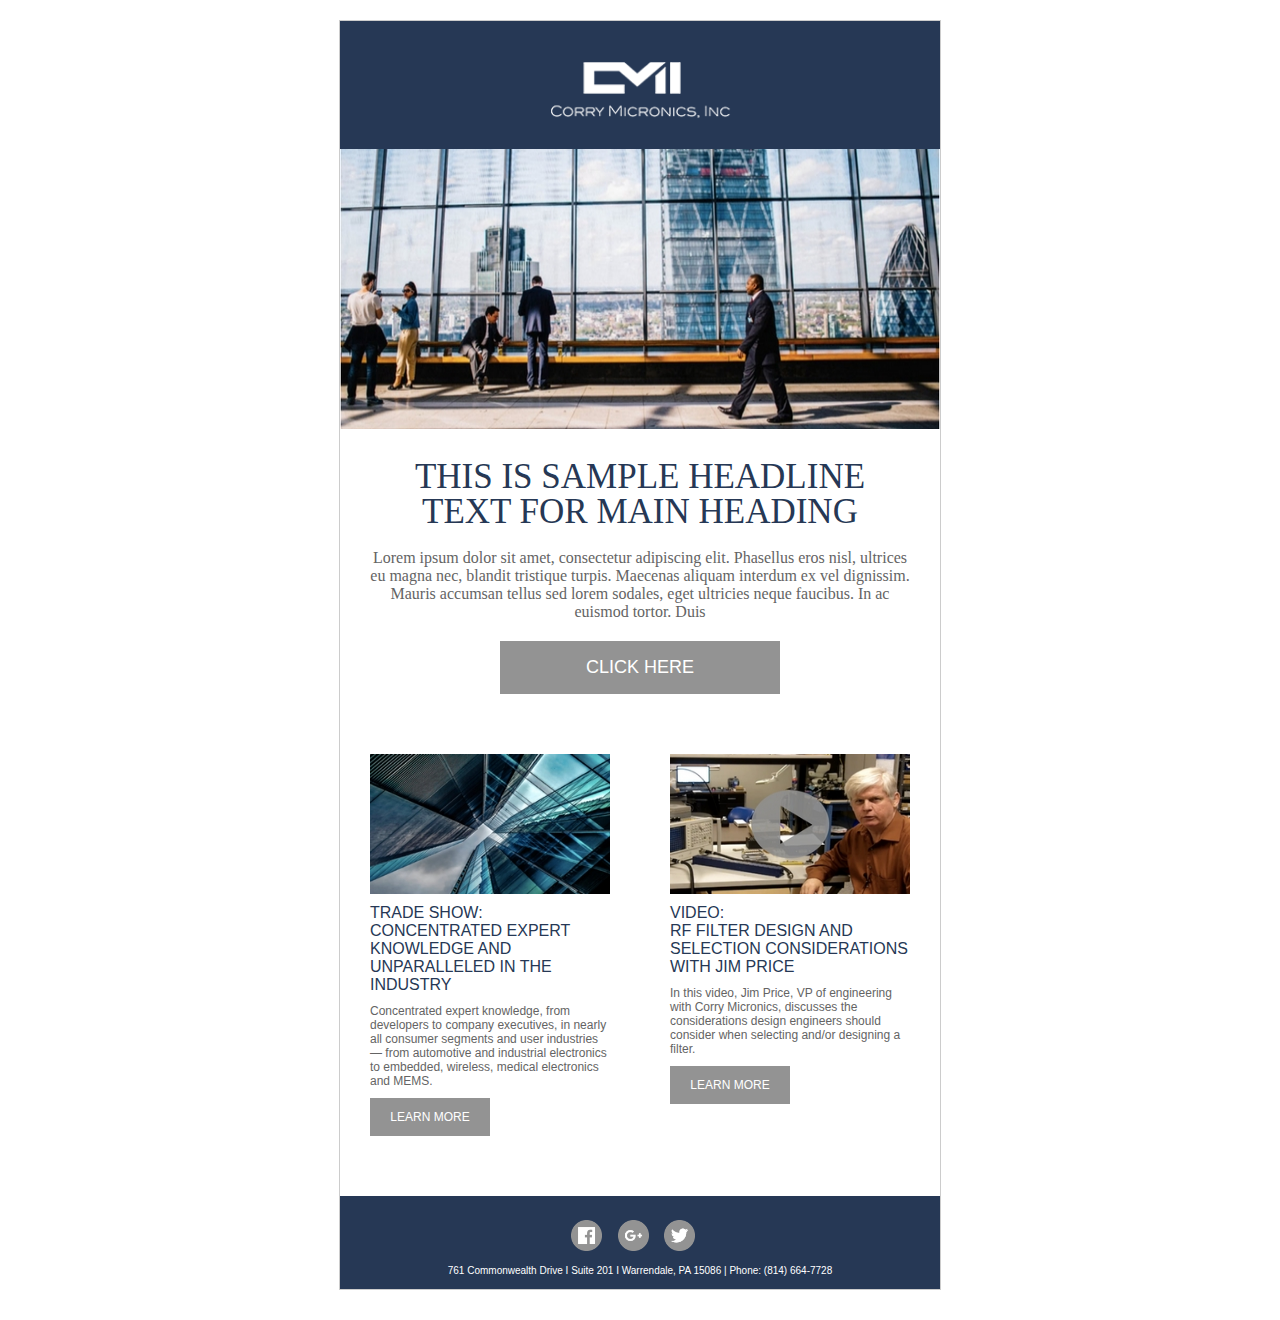
<file: cm/index.html>
<!DOCTYPE html PUBLIC "-//W3C//DTD XHTML 1.0 Transitional//EN" "http://www.w3.org/TR/xhtml1/DTD/xhtml1-transitional.dtd">
<html xmlns="http://www.w3.org/1999/xhtml">
<head>
<meta http-equiv="Content-Type" content="text/html; charset=UTF-8" />
<title>CM Email Design</title>
<meta name="viewport" content="width=device-width, initial-scale=1.0"/>
</head>
<body style="margin: 0; padding: 0;">
 <table border="0" cellpadding="0" cellspacing="0" width="100%">
  <tr>
   <td style="padding: 20px 0 30px 0;">
     <table align="center" border="0" cellpadding="0" cellspacing="0" width="600" style="border: 1px solid #cccccc;">
       <tr>
        <td align="center" bgcolor="#263855" style="padding: 40px 0 30px 0;">
        <img src="images/CM_Logo_White.png" alt="Logo" width="182" height="58" style="display: block;" />
        </td>
       </tr>
       <tr>
        <td align="center" bgcolor="#ffffff" style="padding:0;">
        <img src="images/Main_Image.jpg" alt="Main Image" width="600" height="280" style="display: block;" />
        </td>
       </tr>
       <tr>
        <td bgcolor="#ffffff" style="padding: 30px;">
          <table border="0" cellpadding="0" cellspacing="0" width="100%">
           <tr>
            <td style="text-align:center; font-size:35px; font-family:Arial Black; color:#263855; line-height:35px;">
             THIS IS SAMPLE HEADLINE TEXT FOR MAIN HEADING
            </td>
           </tr>
           <tr>
            <td style="padding: 20px 0 20px 0; text-align:center; font-size:16px; font-family: Century Gothic; color:#646464;">
             Lorem ipsum dolor sit amet, consectetur adipiscing elit. Phasellus eros nisl, ultrices eu magna nec, blandit tristique turpis. Maecenas aliquam interdum ex vel dignissim. Mauris accumsan tellus sed lorem sodales, eget ultricies neque faucibus. In ac euismod tortor. Duis
            </td>
           </tr>
           <tr>
            <td>
              <table width="100%" border="0" cellspacing="0" cellpadding="0">
                <tr>
                  <td style="font-size: 0; line-height: 0;" width="130">
                    &nbsp;
                  </td>
                  <td bgcolor="#939393" style="padding: 16px 18px 16px 18px;" align="center"><a href="#" target="_blank" style="font-size: 18px; font-family: Century Gothic, Arial, sans-serif; color: #ffffff; text-transform:uppercase; text-decoration: none; display: inline-block;">Click Here</a>
                  </td>
                  <td style="font-size: 0; line-height: 0;" width="130">
                    &nbsp;
                  </td>
                </tr>
              </table>
            </td>
           </tr>
           <tr>
            <td style="padding: 60px 0 30px 0;">
              <table border="0" cellpadding="0" cellspacing="0" width="100%">
               <tr>
                <td width="240" valign="top" >
                 <table border="0" cellpadding="0" cellspacing="0" width="100%">
                  <tr>
                   <td>
                    <img src="images/Trade_Show.jpg" alt="" width="100%" height="140" style="display: block;" />
                   </td>
                  </tr>
                  <tr>
                   <td style="padding: 10px 0 0 0; font-size:16px; color:#263855; font-family:Arial Black, Arial, sans-serif; line-height:18px; text-transform:uppercase;">
                     Trade Show:<br />
                      Concentrated expert knowledge and unparalleled in the industry
                   </td>
                  </tr>
                  <tr>
                   <td style="padding: 10px 0 0 0; font-size:12px; font-family:Century Gothic, Arial, sans-serif; color:#646464;">
                    Concentrated expert knowledge, from developers to company executives, in nearly all consumer segments and user industries — from automotive and industrial electronics to embedded, wireless, medical electronics and MEMS.
                   </td>
                  </tr>
                  <tr>
                    <td>
                      <table width="100%" border="0" cellspacing="0" cellpadding="0" style="padding-top:10px;">
                        <tr>
                          <td bgcolor="#939393" style="padding: 12px 0 12px 0;" align="center" width="120px"><a href="#" target="_blank" style="font-size: 12px; font-family: Century Gothic, Arial, sans-serif; text-transform: uppercase; color: #ffffff; text-decoration: none; display: inline-block;">Learn More</a>
                          </td>
                          <td style="font-size: 0; line-height: 0;" width="120">
                            &nbsp;
                          </td>
                        </tr>
                      </table>
                    </td>
                  </tr>
                 </table>
                </td>
                <td style="font-size: 0; line-height: 0;" width="60">
                 &nbsp;
                </td>
                <td width="240" valign="top">
                 <table border="0" cellpadding="0" cellspacing="0" width="100%">
                  <tr>
                   <td>
                    <img src="images/Video.jpg" alt="" width="100%" height="140" style="display: block;" />
                   </td>
                  </tr>
                  <tr>
                   <td style="padding: 10px 0 0 0; font-size:16px; color:#263855; font-family:Arial Black, Arial, sans-serif; line-height:18px; text-transform:uppercase;">
                    Video:<br />
                    RF Filter Design And Selection Considerations with Jim Price
                   </td>
                  </tr>
                  <tr>
                   <td style="padding: 10px 0 0 0; font-size:12px; font-family:Century Gothic, Arial, sans-serif; color:#646464;">
                    In this video, Jim Price, VP of engineering with Corry Micronics, discusses the considerations design engineers should consider when selecting and/or designing a filter.
                   </td>
                  </tr>
                  <tr>
                    <td>
                      <table width="100%" border="0" cellspacing="0" cellpadding="0" style="padding-top:10px;">
                        <tr>
                          <td bgcolor="#939393" style="padding: 12px 0 12px 0;" align="center" width="120px"><a href="#" target="_blank" style="font-size: 12px; font-family: Century Gothic, Arial, sans-serif; text-transform: uppercase; color: #ffffff; text-decoration: none; display: inline-block;">Learn More</a>
                          </td>
                          <td style="font-size: 0; line-height: 0;" width="120">
                            &nbsp;
                          </td>
                        </tr>
                      </table>
                    </td>
                  </tr>
                 </table>
                </td>
               </tr>
          </table>
            </td>
           </tr>
        </table>
        </td>
       </tr>
       <tr>
        <td bgcolor="#263855" style="padding: 20px 30px 10px 30px;">
         <table>
           <tr>
             <td>
               <table border="0" cellpadding="0" cellspacing="0" width="100%">
                 <tr>
                 <td style="font-size: 0; line-height: 0;" width="206">
                  &nbsp;
                 </td>
                 <td width="47" valign="top">
                   <a href="#" target="_blank"><img src="images/Facebook.png" alt="facebook" width="33" height="33" style="display: block;" /></a>
                 </td>
                 <td width="47" valign="top">
                   <a href="#" target="_blank"><img src="images/Google+.png" alt="google plus" width="33" height="33" style="display: block;" /></a>
                 </td>
                 <td width="47" valign="top">
                   <a href="#" target="_blank"><img src="images/Twitter.png" alt="twitter" width="33" height="33" style="display: block;" /></a>
                 </td>
                 <td style="font-size: 0; line-height: 0;" width="206px">
                  &nbsp;
                 </td>
                 </tr>
              </table>
             </td>
           </tr>
           <tr>
             <td style="text-align:center; color:#ffffff; font-size:10px; font-family:Century Gothic, Arial, sans-serif; padding-top:10px;">
               761 Commonwealth Drive I Suite 201 I Warrendale, PA 15086 | Phone: (814) 664-7728
             </td>
           </tr>
         </table>
        </td>
       </tr>
    </table>
   </td>
  </tr>
 </table>
</body>
</html>
</file>
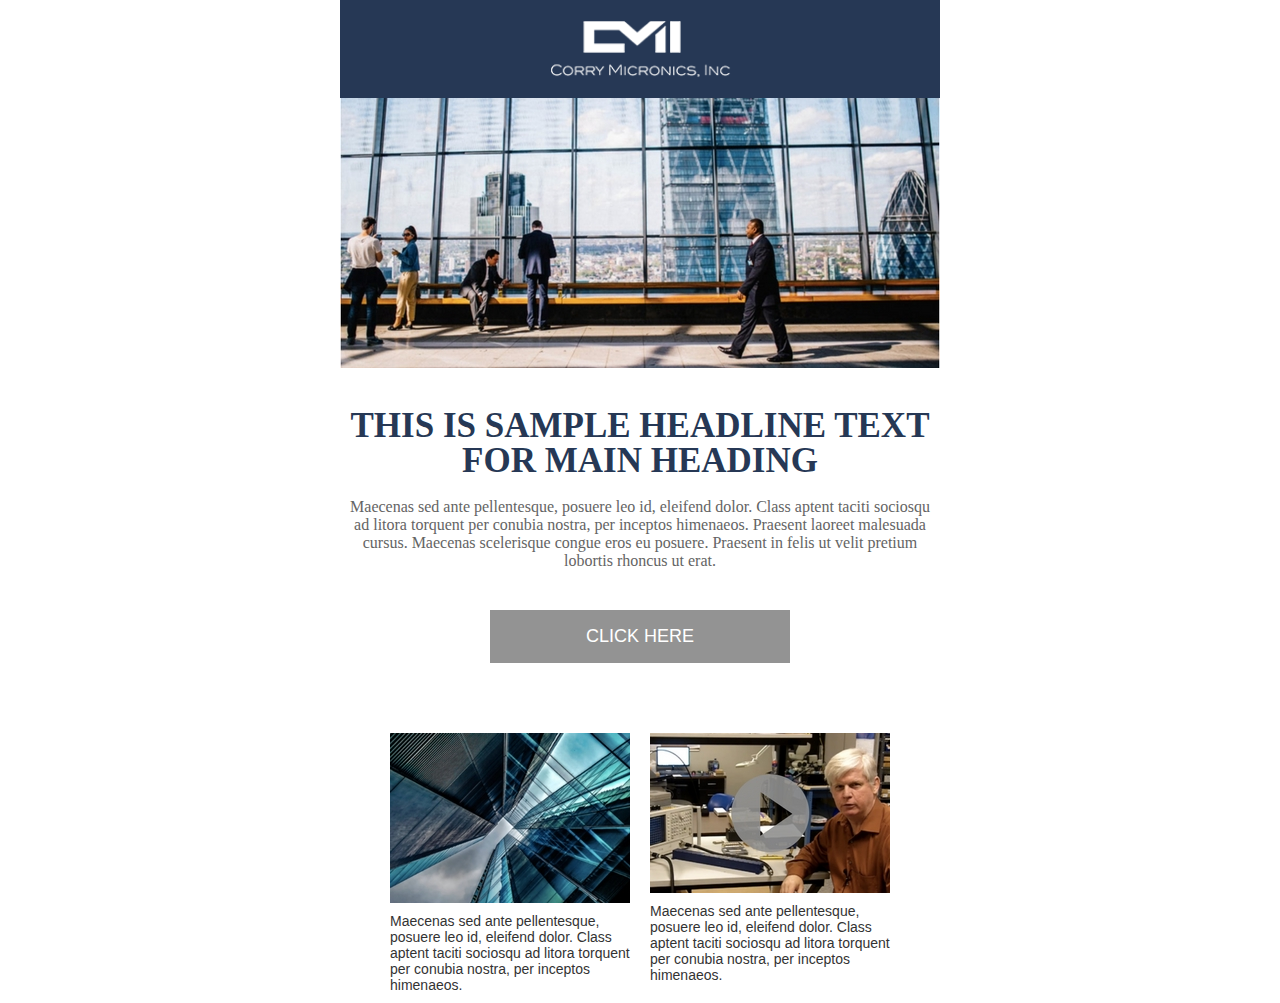
<file: cm/responsive.html>
<!DOCTYPE html PUBLIC "-//W3C//DTD XHTML 1.0 Transitional//EN" "http://www.w3.org/TR/xhtml1/DTD/xhtml1-transitional.dtd">
<html xmlns="http://www.w3.org/1999/xhtml">
<head>
<meta http-equiv="Content-Type" content="text/html; charset=utf-8" />
    <!--[if !mso]><!-->
        <meta http-equiv="X-UA-Compatible" content="IE=edge" />
    <!--<![endif]-->
    <meta name="viewport" content="width=device-width, initial-scale=1.0">
    <title></title>
    <link rel="stylesheet" type="text/css" href="styles.css" />
    <!--[if (gte mso 9)|(IE)]>
    <style type="text/css">
        table {border-collapse: collapse;}
    </style>
    <![endif]-->
</head>
<body>
    <center class="wrapper">
        <div class="webkit">

          <!--[if (gte mso 9)|(IE)]>
<table width="600" align="center">
<tr>
<td>
<![endif]-->
<table class="outer" align="center">
<!--Header-->
<tr>
  <td class="header" bgcolor="#263855" align="center">
    <img src="images/CM_Logo_White.png" alt="Logo" width="182" height="58" style="display: block;" />
  </td>
</tr>
<!--END Header-->
<!--Main Image Section-->
  <tr>
    <td class="full-width-image">
      <img src="images/Main_Image.jpg" width="600" alt="" />
    </td>
  </tr>
<!--END Main Image Section-->
<!--Section 1-->
<tr>
<td class="one-column">
        <table width="100%">
            <tr>
                <td class="inner contents">
                    <p class="h1">THIS IS SAMPLE HEADLINE TEXT FOR MAIN HEADING</p>
                    <p class="mainbody">Maecenas sed ante pellentesque, posuere leo id, eleifend dolor. Class aptent taciti sociosqu ad litora torquent per conubia nostra, per inceptos himenaeos. Praesent laoreet malesuada cursus. Maecenas scelerisque congue eros eu posuere. Praesent in felis ut velit pretium lobortis rhoncus ut erat.</p>
                </td>
            </tr>
        </table>
        <table width="50%" align="center">
          <tr>
            <td bgcolor="#939393" style="padding: 16px 18px 16px 18px;" align="center"><a href="#" target="_blank" style="font-size: 18px; font-family: Century Gothic, Arial, sans-serif; color: #ffffff; text-transform:uppercase; text-decoration: none; display: inline-block;">Click Here</a>
          </tr>
        </table>
    </td>
</tr>
<!--END Section 1-->
<!--Section 2-->
<tr>
<td class="two-column">
        <!--[if (gte mso 9)|(IE)]>
        <table width="100%">
        <tr>
        <td width="50%" valign="top">
        <![endif]-->
        <div class="column">
          <table width="100%">
                <tr>
                    <td class="inner">

                      <table class="contents">
                          <tr>
                            <td>
                              <img src="images/Trade_Show.jpg" width="280" alt="" />
                            </td>
                          </tr>
                          <tr>
                            <td class="text">
                              Maecenas sed ante pellentesque, posuere leo id, eleifend dolor. Class aptent taciti sociosqu ad litora torquent per conubia nostra, per inceptos himenaeos.
                            </td>
                          </tr>
                      </table>


                    </td>
                </tr>
            </table>
        </div>
        <!--[if (gte mso 9)|(IE)]>
        </td><td width="50%" valign="top">
        <![endif]-->
        <div class="column">
          <table width="100%">
                <tr>
                    <td class="inner">

                      <table class="contents">
                          <tr>
                            <td>
                              <img src="images/Video.jpg" width="280" alt="" />
                            </td>
                          </tr>
                          <tr>
                            <td class="text">
                              Maecenas sed ante pellentesque, posuere leo id, eleifend dolor. Class aptent taciti sociosqu ad litora torquent per conubia nostra, per inceptos himenaeos.
                            </td>
                          </tr>
                      </table>

                    </td>
                </tr>
            </table>
        </div>
        <!--[if (gte mso 9)|(IE)]>
        </td>
        </tr>
        </table>
        <![endif]-->
    </td>
</tr>
<!--END Section 2-->


</table>
<!--[if (gte mso 9)|(IE)]>
</td>
</tr>
</table>
<![endif]-->


        </div>
    </center>
</body>
</html>
</file>
<file: cm/styles.css>
/* Basics */
body {
    margin: 0 !important;
    padding: 0;
    background-color: #ffffff;
}
table {
    border-spacing: 0;
    font-family: sans-serif;
    color: #333333;
}
td {
    padding: 0;
}
img {
    border: 0;
}
div[style*="margin: 16px 0"] {
    margin:0 !important;
}
.wrapper {
    width: 100%;
    table-layout: fixed;
    -webkit-text-size-adjust: 100%;
    -ms-text-size-adjust: 100%;
}
.webkit {
    max-width: 600px;
    margin: 0 auto;
}
.outer {
Margin: 0 auto;
    width: 100%;
    max-width: 600px;
}
.full-width-image img {
    width: 100%;
    max-width: 600px;
    height: auto;
}
.inner {
padding: 10px;
}
p {
    Margin: 0;
}
a {
    color: #ee6a56;
    text-decoration: underline;
}
.h1 {
    font-size: 21px;
    font-weight: bold;
    Margin-bottom: 18px;
}
.h2 {
    font-size: 18px;
    font-weight: bold;
    Margin-bottom: 12px;
}

/* One column layout */
.one-column .contents {
    text-align: center;
}
.one-column p {
    font-size: 14px;
    Margin-bottom: 10px;
}

/*Two column layout*/
.two-column {
text-align: center;
    font-size: 0;
}

.two-column .column {
width: 100%;
    max-width: 260px;
    
    display: inline-block;
    vertical-align: top;
}

.contents {
width: 100%;
}

.two-column .contents {
font-size: 14px;
    text-align: left;
}
.two-column img {
    width: 100%;
    max-width: 240px;
    height: auto;
}
.two-column .text {
    padding-top: 10px;
}



/*Header*/

.header {
  padding:20px 0 20px 0;
}

/*Section 1*/
p.h1{
  text-align:center;
  font-size:35px;
  font-family:Arial Black;
  color:#263855;
  line-height:35px;
  text-transform: uppercase;
  margin-bottom: 0;
}

.one-column{
  padding-top:30px;
  padding-bottom: 60px;
}

p.mainbody{
  padding: 20px 0 20px 0;
  text-align:center;
  font-size:16px;
  font-family: Century Gothic;
  color:#646464;
}

p.h2{
  padding: 10px 0 0 0;
  font-size:16px;
  color:#263855;
  font-family:Arial Black, Arial, sans-serif;
  line-height:18px;
  text-transform:uppercase;
}

p.article{
  padding: 10px 0 0 0;
  font-size:12px;
  font-family:Century Gothic, Arial, sans-serif; color:#646464;
}
/*Media Queries*/
@media screen and (max-width: 400px) {
.two-column .column {
        max-width: 100% !important;
    }
    .two-column img {
        max-width: 100% !important;
    }

}

@media screen and (min-width: 401px) and (max-width: 620px) {

    .two-column .column {
        max-width: 50% !important;
    }
}
</file>
